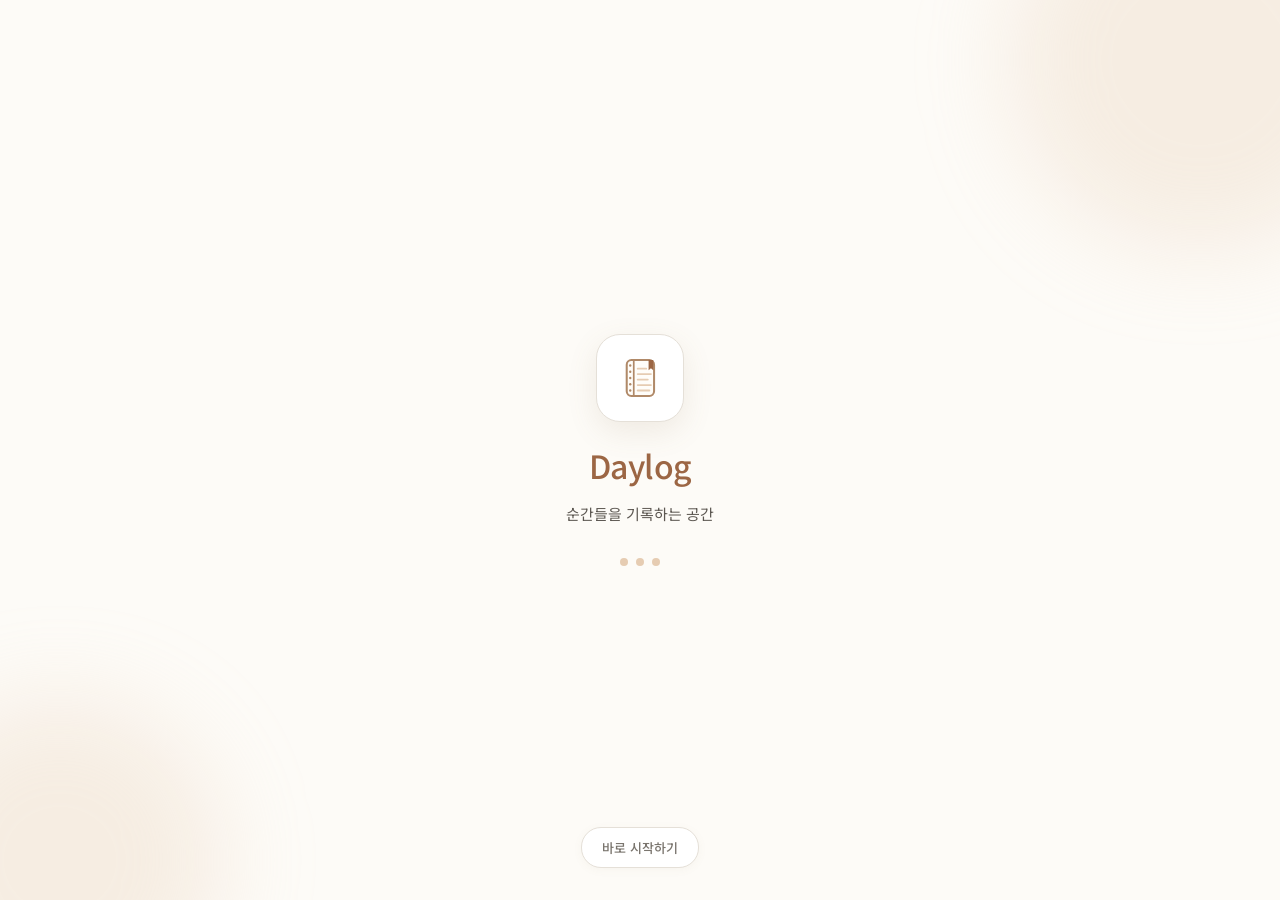
<file: Daylog/src/main/resources/static/OLD/index.html>
<!DOCTYPE html>
<html lang="ko">
<head>
    <meta charset="UTF-8">
    <meta name="viewport" content="width=device-width, initial-scale=1.0, maximum-scale=1.0, user-scalable=no">
    <!-- 테마 컬러를 크림 아이보리 톤으로 변경 -->
    <meta name="theme-color" content="#fdfbf7">
    <title>Daylog</title>
    <!-- [smsong] PWA 매니페스트/아이콘 연결 -->
    <link rel="manifest" href="manifest.json">
    <link rel="apple-touch-icon" href="../icons/OLD/icon-192.png">
    <link rel="icon" type="image/png" sizes="192x192" href="../icons/OLD/icon-192.png">
    <meta name="apple-mobile-web-app-capable" content="yes">
    <meta name="apple-mobile-web-app-title" content="Daylog">
    <meta name="apple-mobile-web-app-status-bar-style" content="default">
    <!-- 폰트: Noto Sans KR 로 통일 -->
    <link href="https://fonts.googleapis.com/css2?family=Noto+Sans+KR:wght@300;400;500;700&display=swap" rel="stylesheet">
    <style>
        *, *::before, *::after { box-sizing: border-box; margin: 0; padding: 0; }

        :root {
            /* 웜톤 컬러 팔레트 */
            --primary: #b08968;
            --primary-light: #e6ccb2;
            --primary-dark: #9c6644;
            --bg-color: #fdfbf7;
            --gray-200: #e5e0d8;
            --gray-500: #7a756e;
            --gray-600: #5c5751;
            --white: #ffffff;

            --font-main: 'Noto Sans KR', sans-serif;
            --font-logo: 'Noto Sans KR', sans-serif;
        }

        html, body {
            height: 100%;
            font-family: var(--font-main);
            background-color: var(--bg-color);
        }

        .intro {
            min-height: 100vh; min-height: 100dvh;
            display: flex; flex-direction: column;
            align-items: center; justify-content: center;
            padding: 24px;
            background-color: var(--bg-color);
            position: relative; overflow: hidden;
            opacity: 1;
            transition: opacity 0.6s ease;
        }
        .intro.leaving { opacity: 0; }

        /* 은은한 베이지 글로우 배경 장식 */
        .intro::before, .intro::after {
            content: ''; position: absolute; border-radius: 50%;
            background: rgba(230, 204, 178, 0.3); /* 베이지 글로우 */
            filter: blur(45px);
            pointer-events: none;
        }
        .intro::before { width: 380px; height: 380px; top: -130px; right: -110px; }
        .intro::after  { width: 320px; height: 320px; bottom: -120px; left: -100px; }

        .intro-inner {
            position: relative; z-index: 1; text-align: center;
            opacity: 0; transform: translateY(14px);
            animation: rise 0.8s cubic-bezier(0.22, 1, 0.36, 1) forwards;
        }
        @keyframes rise {
            to { opacity: 1; transform: translateY(0); }
        }

        /* 단정하고 고급스러운 로고 박스 */
        .logo {
            width: 88px; height: 88px; margin: 0 auto 20px;
            border-radius: 24px;
            background: var(--white);
            border: 1px solid var(--gray-200);
            display: flex; align-items: center; justify-content: center;
            font-size: 38px;
            box-shadow: 0 10px 30px rgba(139, 115, 85, 0.12);
            animation: pulse 2.4s ease-in-out infinite;
        }
        @keyframes pulse {
            0%, 100% { transform: scale(1); }
            50% { transform: scale(1.03); }
        }

        .name {
            font-family: var(--font-logo);
            font-size: 32px; font-weight: 500; color: var(--primary-dark);
            letter-spacing: -0.5px;
        }

        .tagline {
            margin-top: 14px;
            font-size: 15px; line-height: 1.6;
            color: var(--gray-600);
            font-weight: 400;
        }

        /* 진행 인디케이터 (베이지 톤) */
        .dots {
            margin-top: 32px;
            display: flex; gap: 8px; justify-content: center;
        }
        .dots span {
            width: 8px; height: 8px; border-radius: 50%;
            background: var(--primary-light);
            animation: blink 1.2s ease-in-out infinite;
        }
        .dots span:nth-child(2) { animation-delay: 0.2s; }
        .dots span:nth-child(3) { animation-delay: 0.4s; }
        @keyframes blink {
            0%, 100% { opacity: 0.4; transform: scale(0.9); }
            50% { opacity: 1; transform: scale(1.15); }
        }

        /* 스킵 버튼 (화이트 & 우드) */
        .skip {
            position: absolute; bottom: max(32px, env(safe-area-inset-bottom)); left: 50%;
            transform: translateX(-50%);
            z-index: 2;
            color: var(--gray-500);
            font-size: 13px; font-weight: 500;
            background: var(--white);
            border: 1px solid var(--gray-200);
            border-radius: 20px;
            padding: 10px 20px;
            cursor: pointer; font-family: var(--font-main);
            box-shadow: 0 2px 10px rgba(139, 115, 85, 0.05);
            transition: all 0.2s ease;
        }
        .skip:active, .skip:hover {
            background: var(--gray-200);
            color: var(--gray-700);
        }

        @media (prefers-reduced-motion: reduce) {
            .intro-inner { animation: none; opacity: 1; transform: none; }
            .logo { animation: none; }
            .dots span { animation: none; opacity: 0.7; }
        }
    </style>
</head>
<body>
<div class="intro" id="intro">
    <div class="intro-inner">
        <div class="logo"><svg class="brand-glyph" width="50" height="50" viewBox="0 0 64 64" xmlns="http://www.w3.org/2000/svg" aria-hidden="true"><rect x="15" y="9" width="35" height="46" rx="6" fill="#fffdf9" stroke="#b08968" stroke-width="2.6"/><line x1="24" y1="9" x2="24" y2="55" stroke="#b08968" stroke-width="2.2"/><circle cx="19.5" cy="16" r="1.5" fill="#b08968"/><circle cx="19.5" cy="24" r="1.5" fill="#b08968"/><circle cx="19.5" cy="32" r="1.5" fill="#b08968"/><circle cx="19.5" cy="40" r="1.5" fill="#b08968"/><circle cx="19.5" cy="48" r="1.5" fill="#b08968"/><g stroke="#e6ccb2" stroke-width="2.3" stroke-linecap="round"><line x1="29" y1="20" x2="40" y2="20"/><line x1="29" y1="27" x2="46" y2="27"/><line x1="29" y1="34" x2="42" y2="34"/><line x1="29" y1="41" x2="46" y2="41"/><line x1="29" y1="48" x2="44" y2="48"/></g><path d="M43 9h6v13l-3-2.4-3 2.4z" fill="#9c6644"/></svg></div>
        <div class="name">Daylog</div>
        <div class="tagline">순간들을 기록하는 공간</div>
        <div class="dots"><span></span><span></span><span></span></div>
    </div>
    <button class="skip" id="skip">바로 시작하기</button>
</div>

<script>
    (function () {
        var NEXT = 'login.html';   // 이동할 로그인 페이지
        var STAY = 2200;           // 화면에 머무는 시간(ms)
        var FADE = 600;            // 페이드아웃 시간(ms, CSS transition 과 동일)

        var intro = document.getElementById('intro');
        var moved = false;

        function go() {
            if (moved) return;
            moved = true;
            intro.classList.add('leaving');      // 슥 사라짐
            setTimeout(function () {
                window.location.replace(NEXT);   // history 에 안 남도록 replace
            }, FADE);
        }

        // 일정 시간 뒤 자동 이동
        var timer = setTimeout(go, STAY);

        // "바로 시작하기" 누르면 즉시 이동
        document.getElementById('skip').addEventListener('click', function () {
            clearTimeout(timer);
            go();
        });

        // 화면 아무 곳이나 탭해도 즉시 이동
        intro.addEventListener('click', function (e) {
            if (e.target.id === 'skip') return; // 버튼은 위에서 처리
            clearTimeout(timer);
            go();
        });
    })();
</script>
</body>
</html>
</file>
